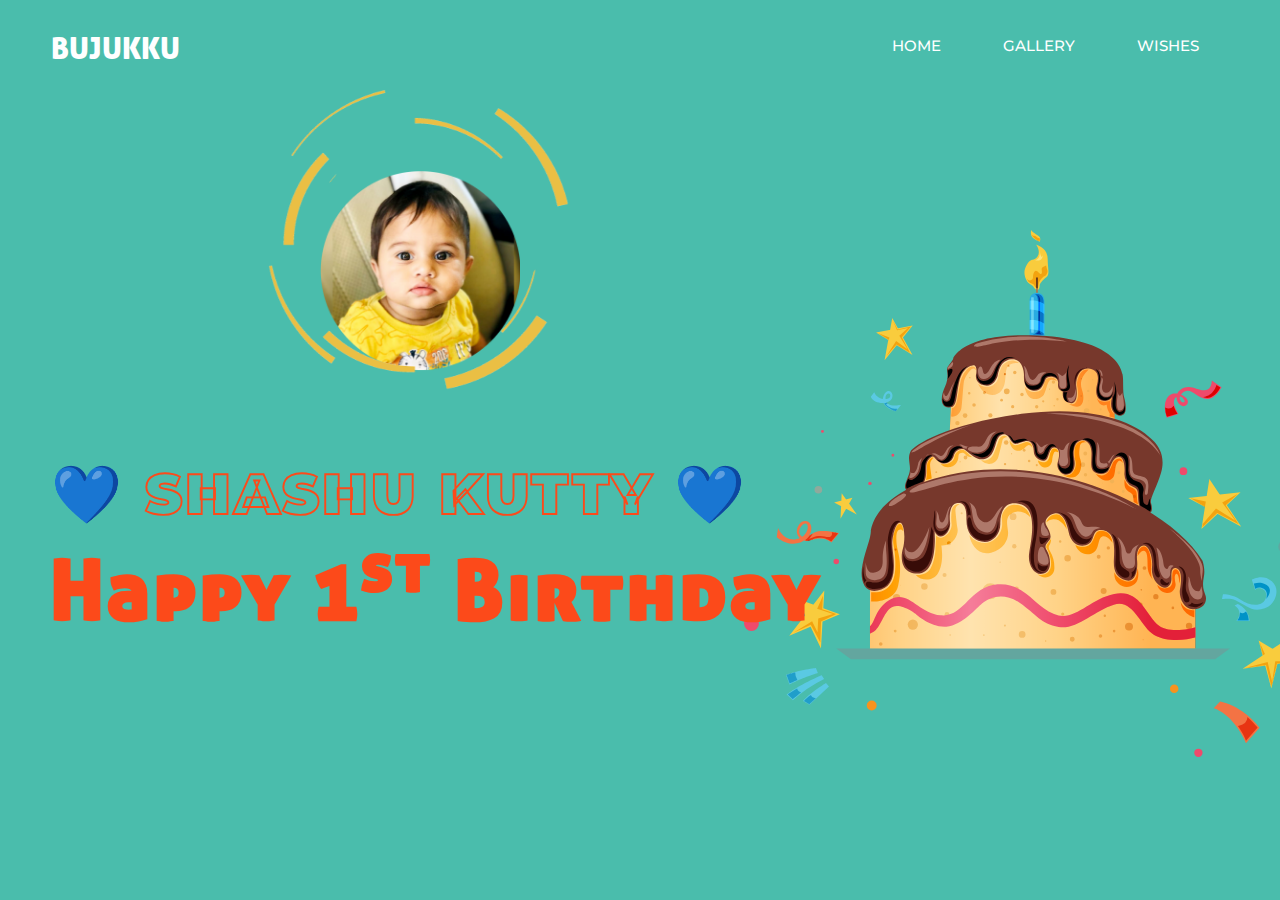
<file: index.html>
<!DOCTYPE html> 
<html lang="en">
<head>
	<meta charset="utf-8">
	<meta name="viewport" content="width=device-width,initial-scale=1">
	<title>HBD MY DEAR BUJUKKU</title>

	<link rel="shortcut icon" href="g.png" type="image/png">
	<meta name="msapplication-TileColor" content="#da532c">
	<meta name="theme-color" content="#ffffff">
	<!-- <link rel="stylesheet" type="text/css" href="css/bootstrap.min.css"> -->
	<link rel="icon" type="image/x-icon" href="http://example.com/favicon.ico" />



	<link rel="stylesheet" type="text/css" href="css/style.css">
</head>
<body class="main main1">
	<div >
		<header class="head">
			<div class="navgab ">
				<ul class="text" >
					<li class="btn btnmargin" ><a href="aboutus.html">WISHES</a></li>
					<li class="btn" ><a href="gallery.html">GALLERY</a></li>
					<li class="btn" ><a href="index.html">HOME</a></li>
				</ul>
				<a href="index.html" class="logon">

				        <span class="logo" style=" font-family: 'Allerdisplay'; font-size: 30px; ">BUJUKKU</span>
				</a>
			</div>
		</header>
		<div class="jumbo" >
			<div class="mainpic">
				<img src="img/msc.png" width="200px" height="200px">
			</div>
			<!-- <div class="mainpic1"> -->
				<img class="rotate_01  w3-spin" src="img/inner-circle1.png" width="300px" height="300px">
			<!-- </div> -->
			<div class="mainpic2">
				<img class="rotate_02 w3-spin1" src="img/outer-circle.png" width="300px" height="300px">
			</div>
			<div class="cakediv">
				<img class="cakeimg" src="img/Cake.svg">
			</div>
			<div class="bdaytext">
					<h1 class="happy">Happy 1<sup>st</sup> Birthday</h1>
			</div>
			<svg viewbox="0 0 1350 600">
				<text x="4%" y="80%" fill ="transparent" >
			               &#x1F499 SHASHU KUTTY &#x1F499
				</text>
			</svg>
		</div>
		
	</div>
</body>
</html>
</file>
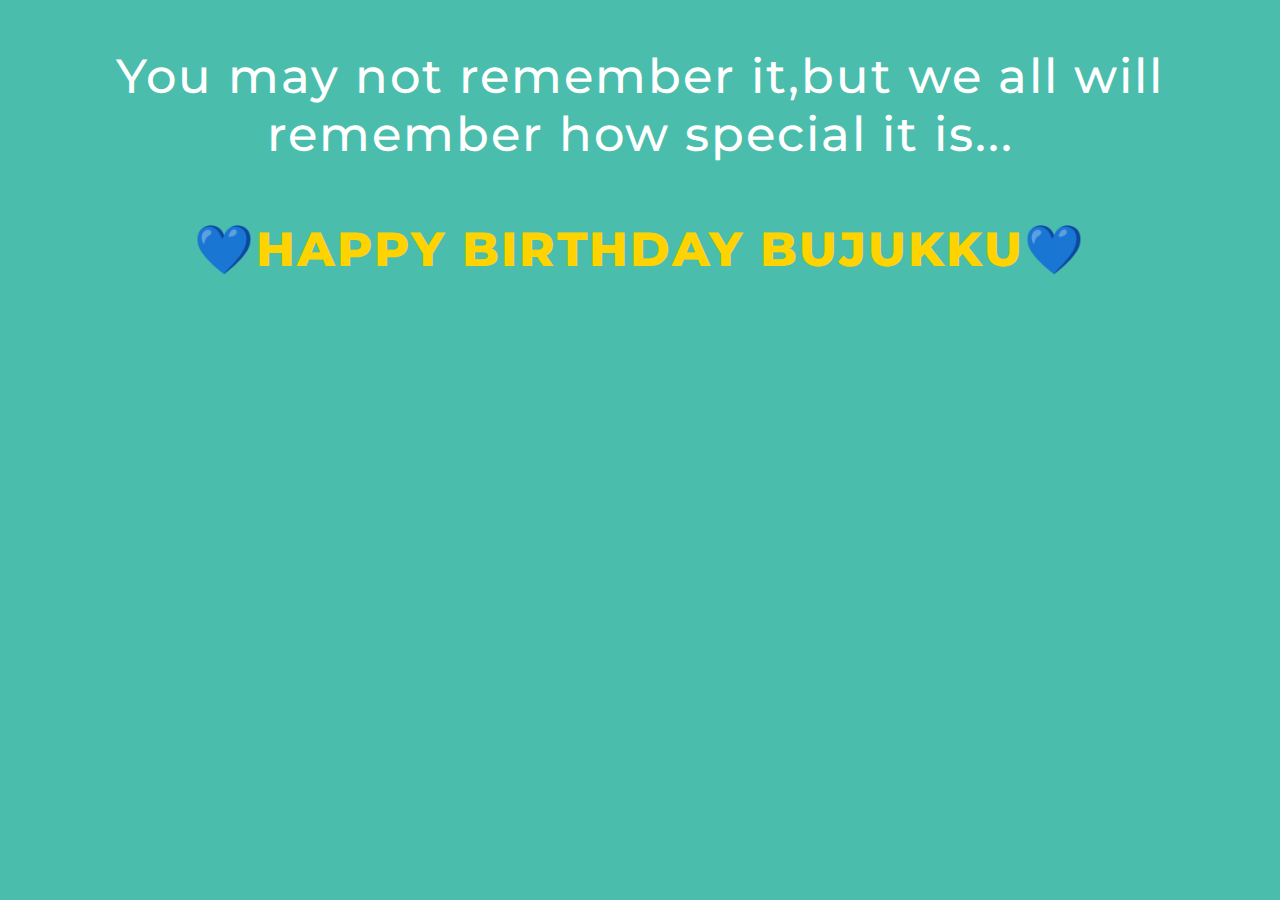
<file: aboutus.html>
<!DOCTYPE html>
<html>
<head>
	<title>WISHES</title>
	<link rel="shortcut icon" href="g.png" type="image/png">
	<link rel="stylesheet" type="text/css" href="css/bootstrap.min.css">
	<link rel="stylesheet" type="text/css" href="css/style.css">
</head>
<body>
<div class="idonno" >
	<br><br>
	<h1 class="title text-center"style="color:white;font-weight:500;">
		You may not remember it,but we all will remember how special it is...
		<br><br>
			<span style="color:#ffd300;font-weight:800;">&#x1F499;HAPPY BIRTHDAY BUJUKKU&#x1F499;
	</h1>
	<br><br>
</div>
</body>
</html>
</file>
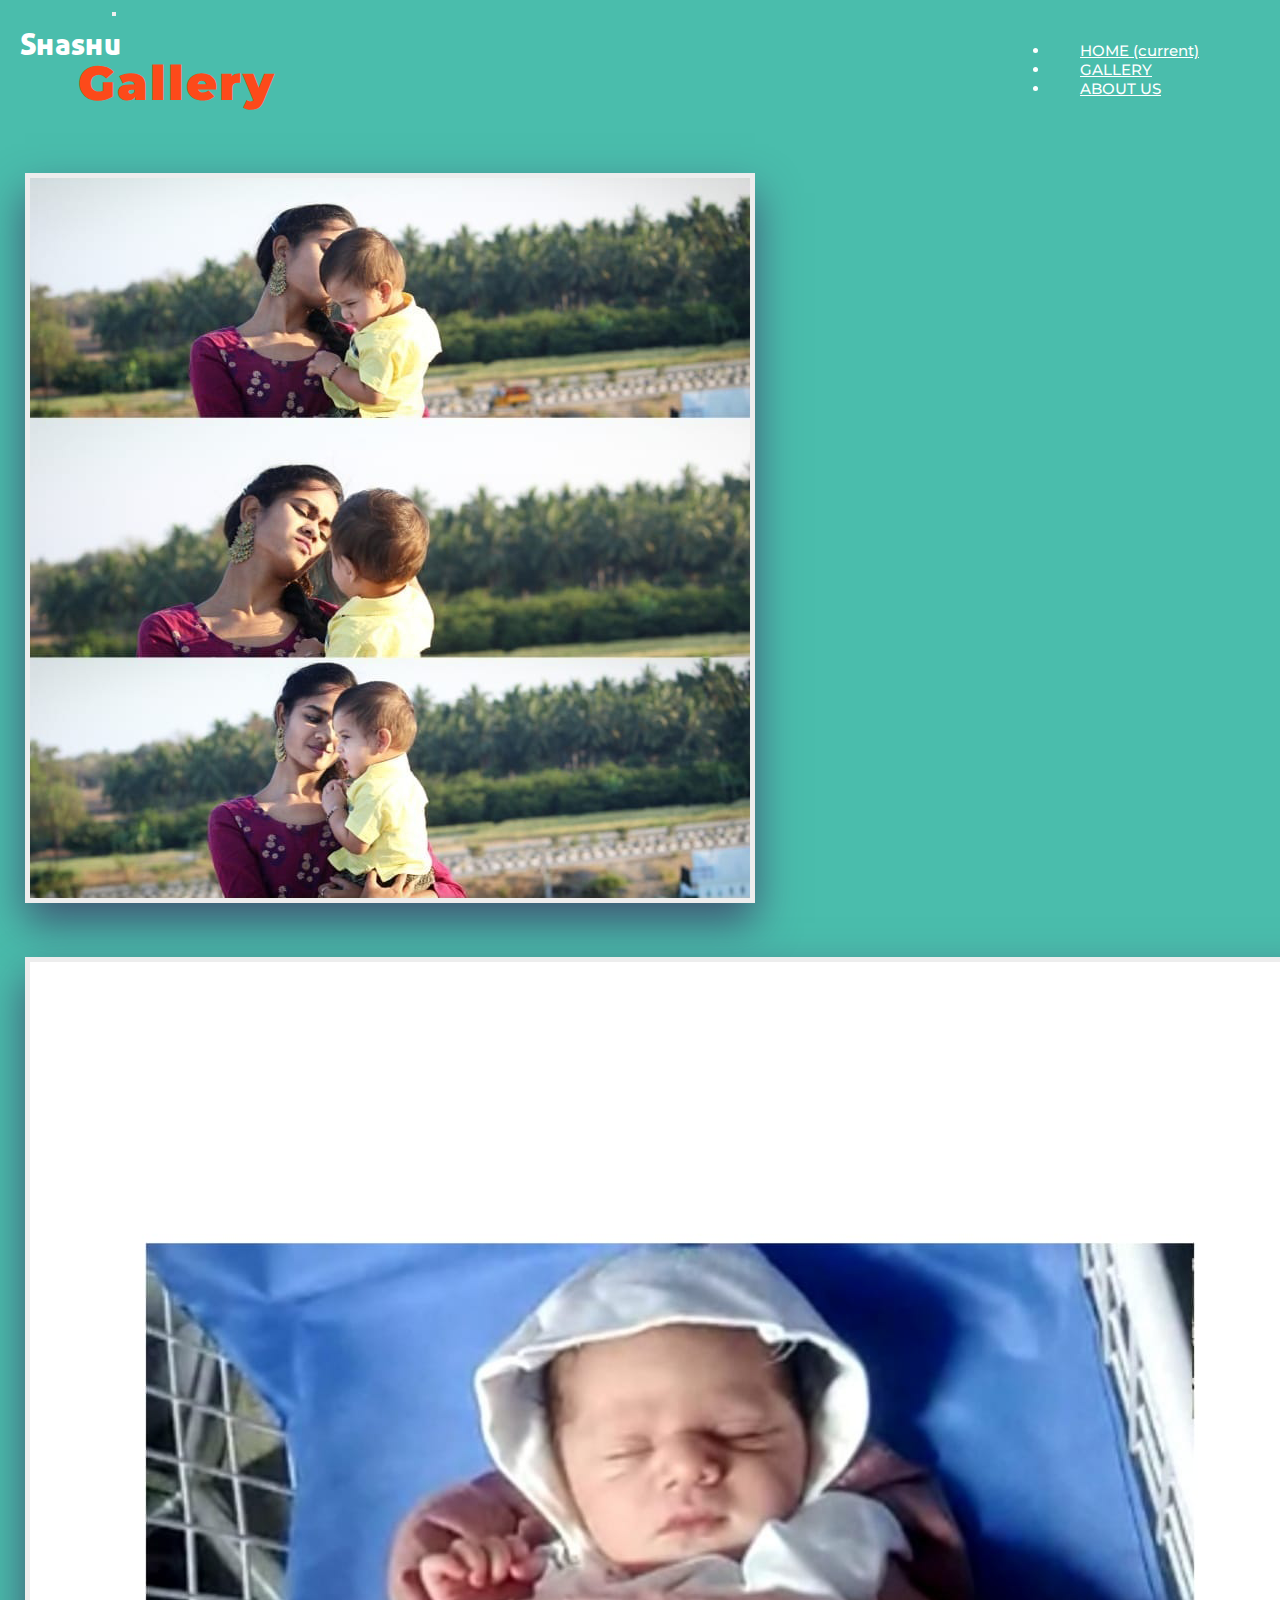
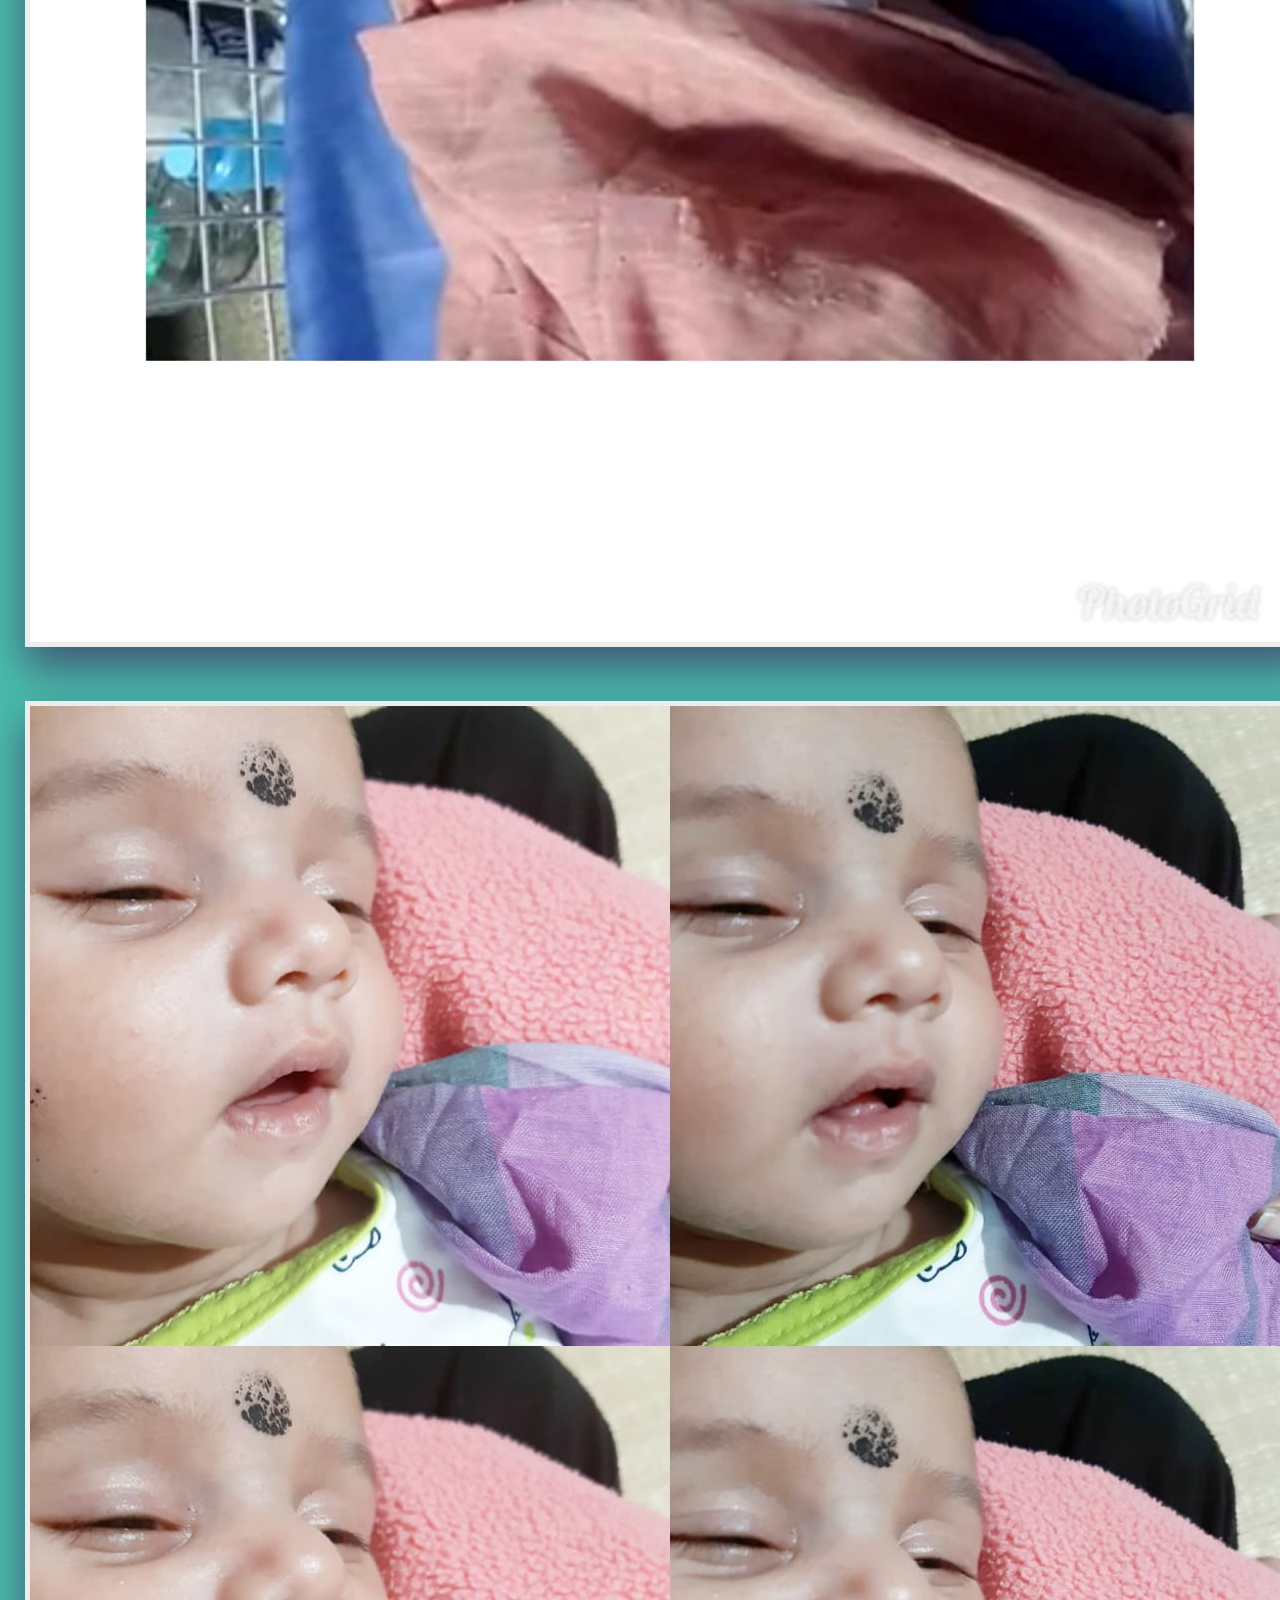
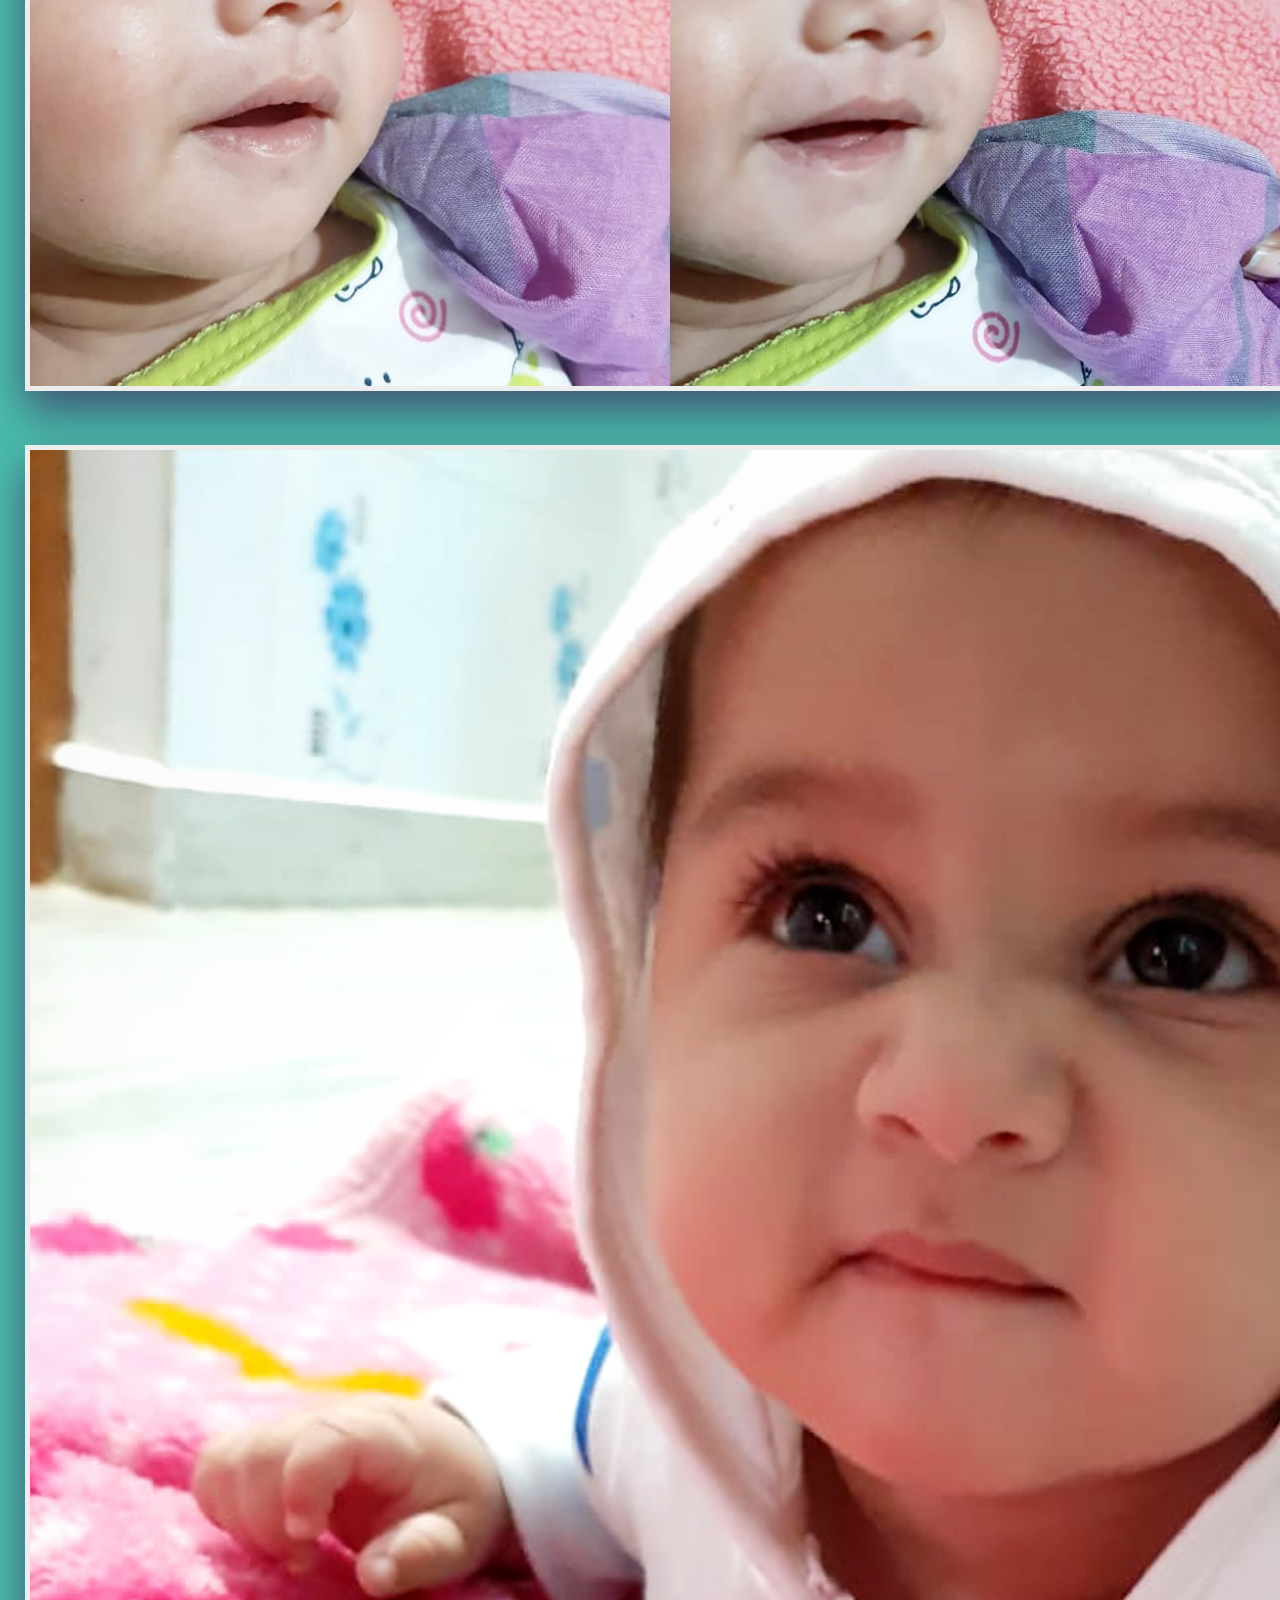
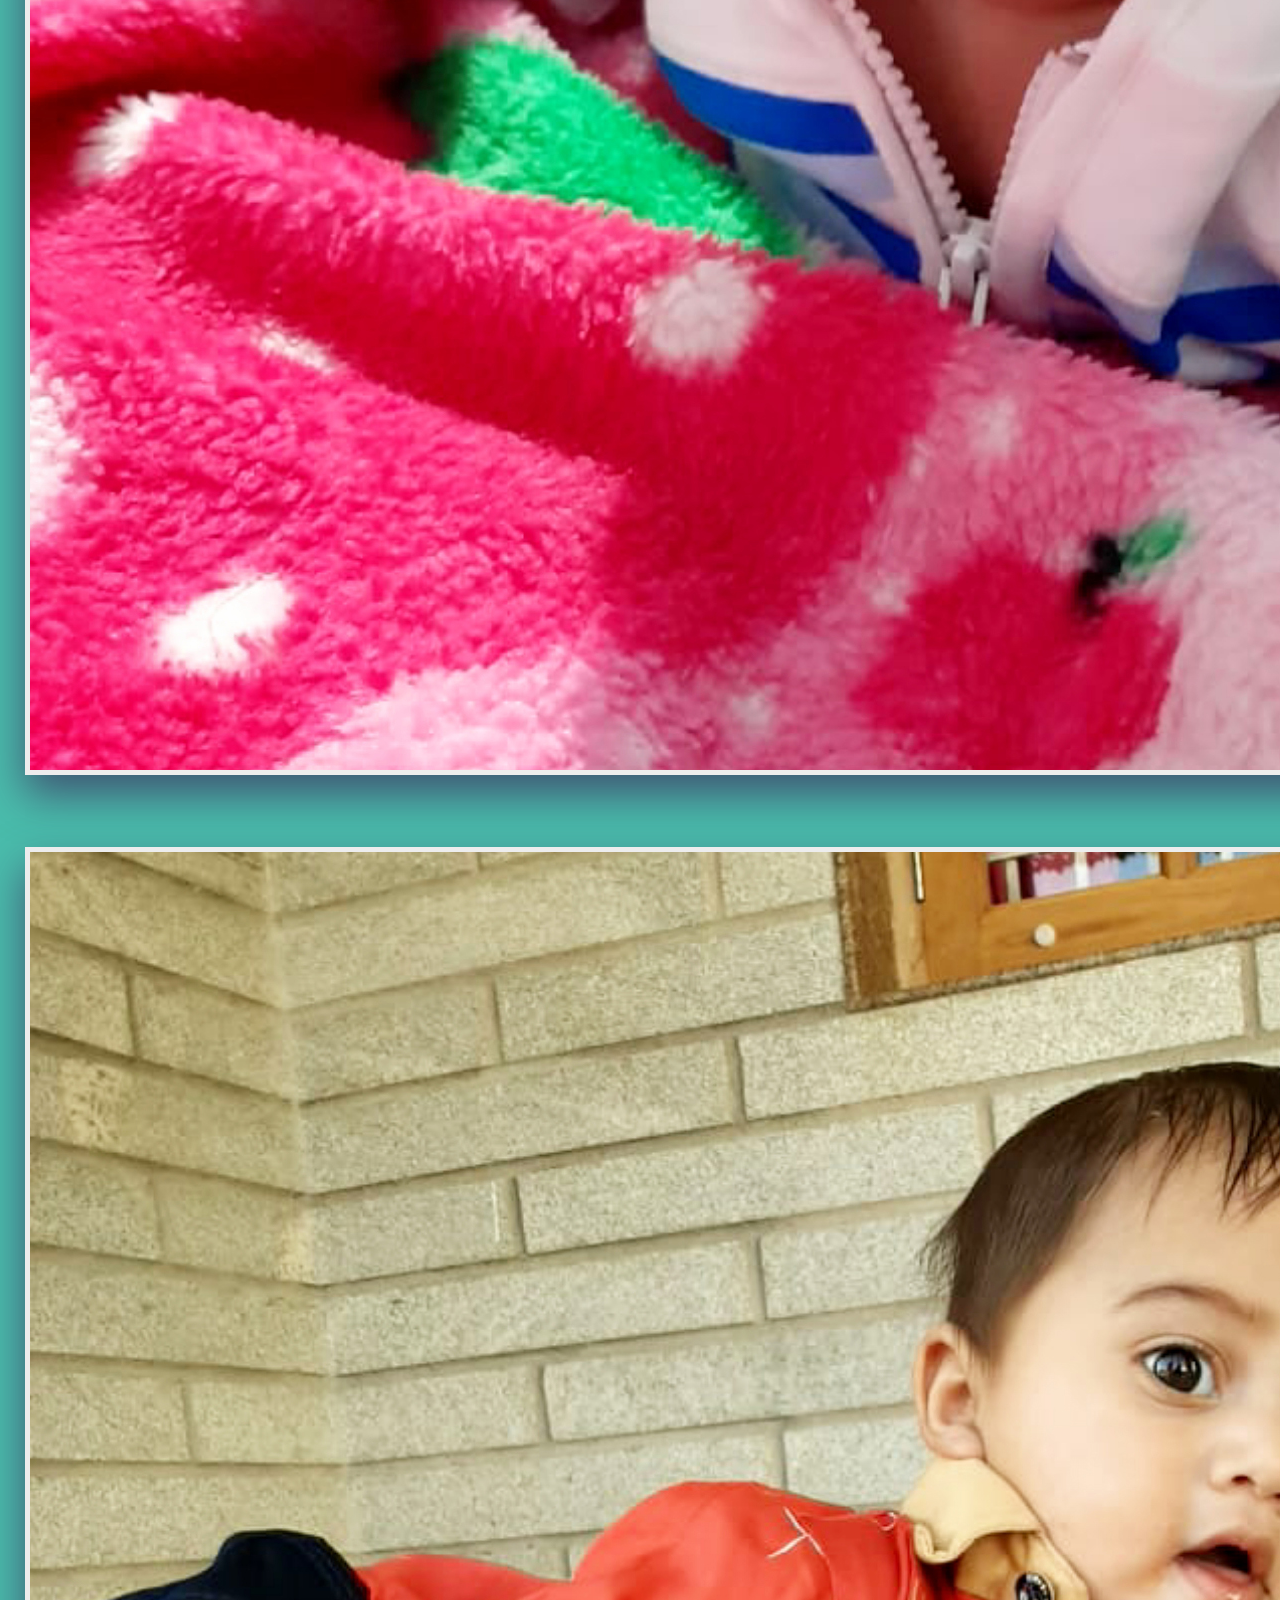
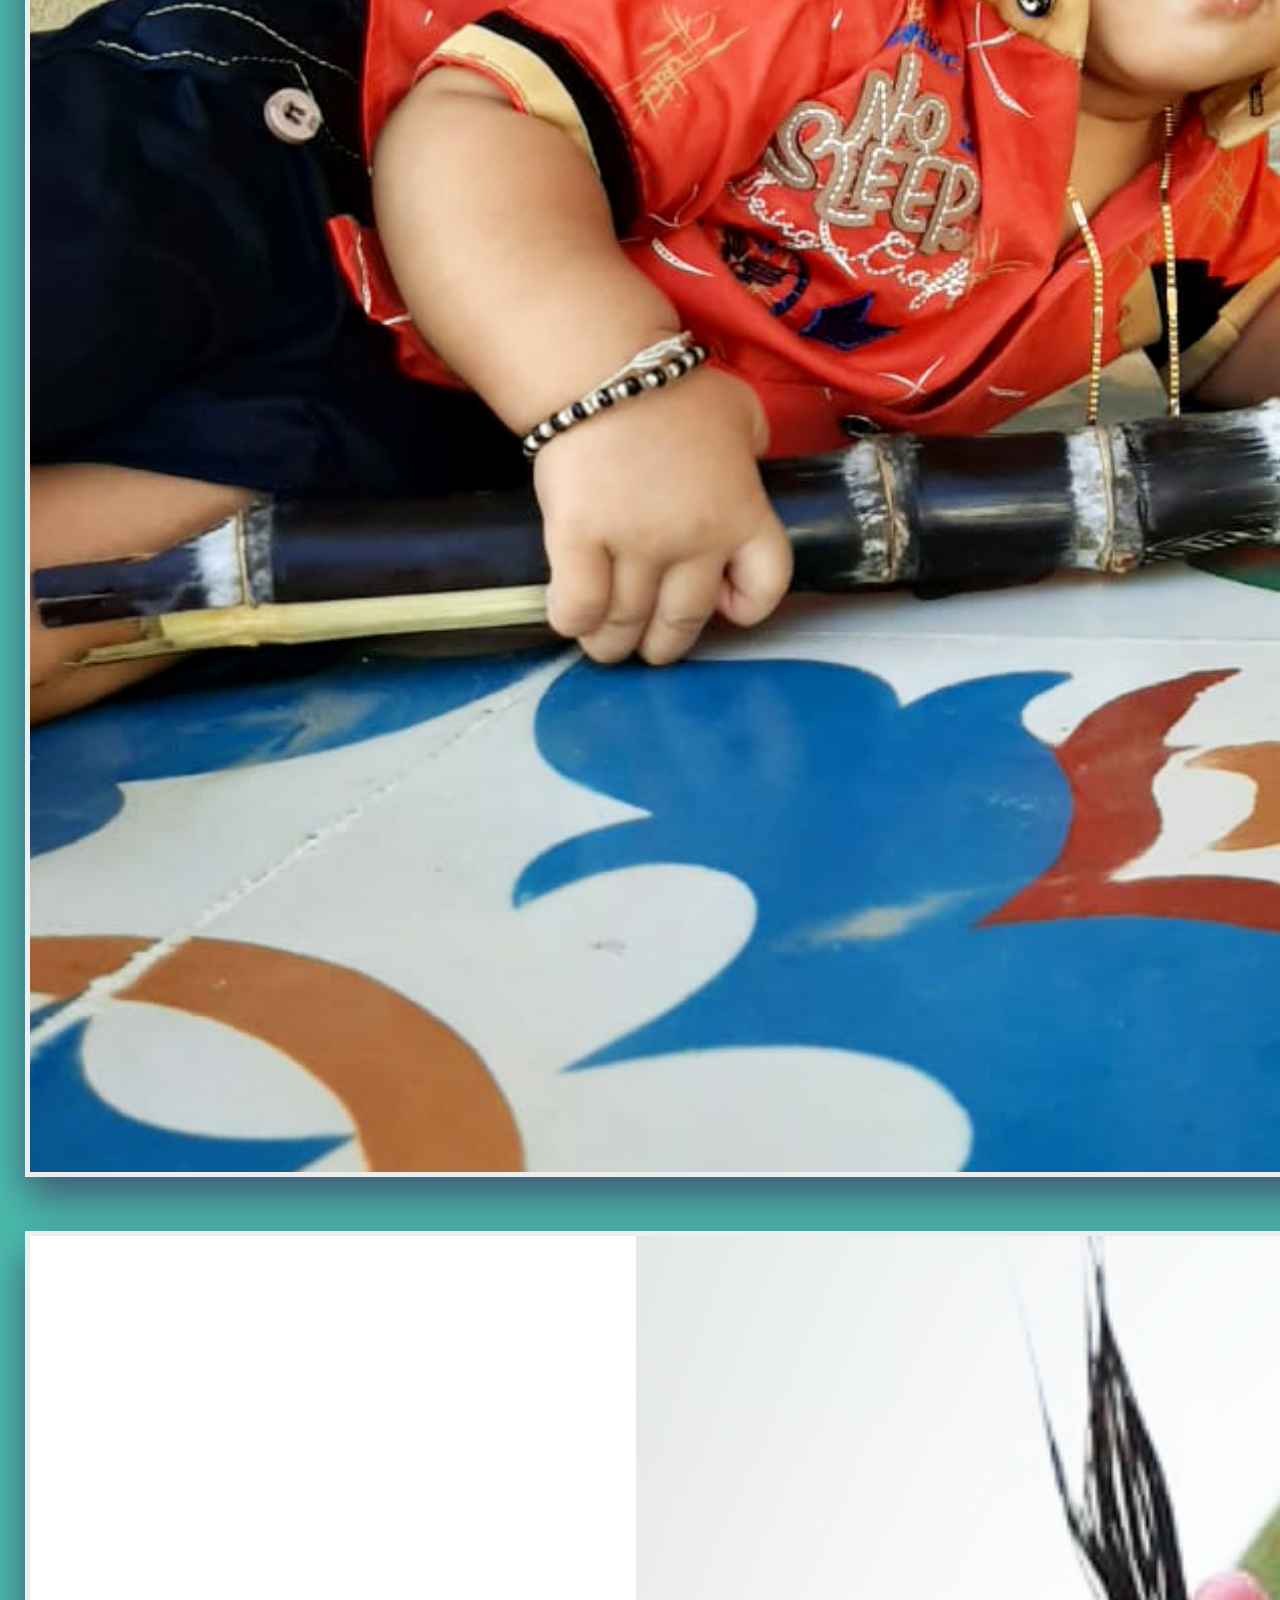
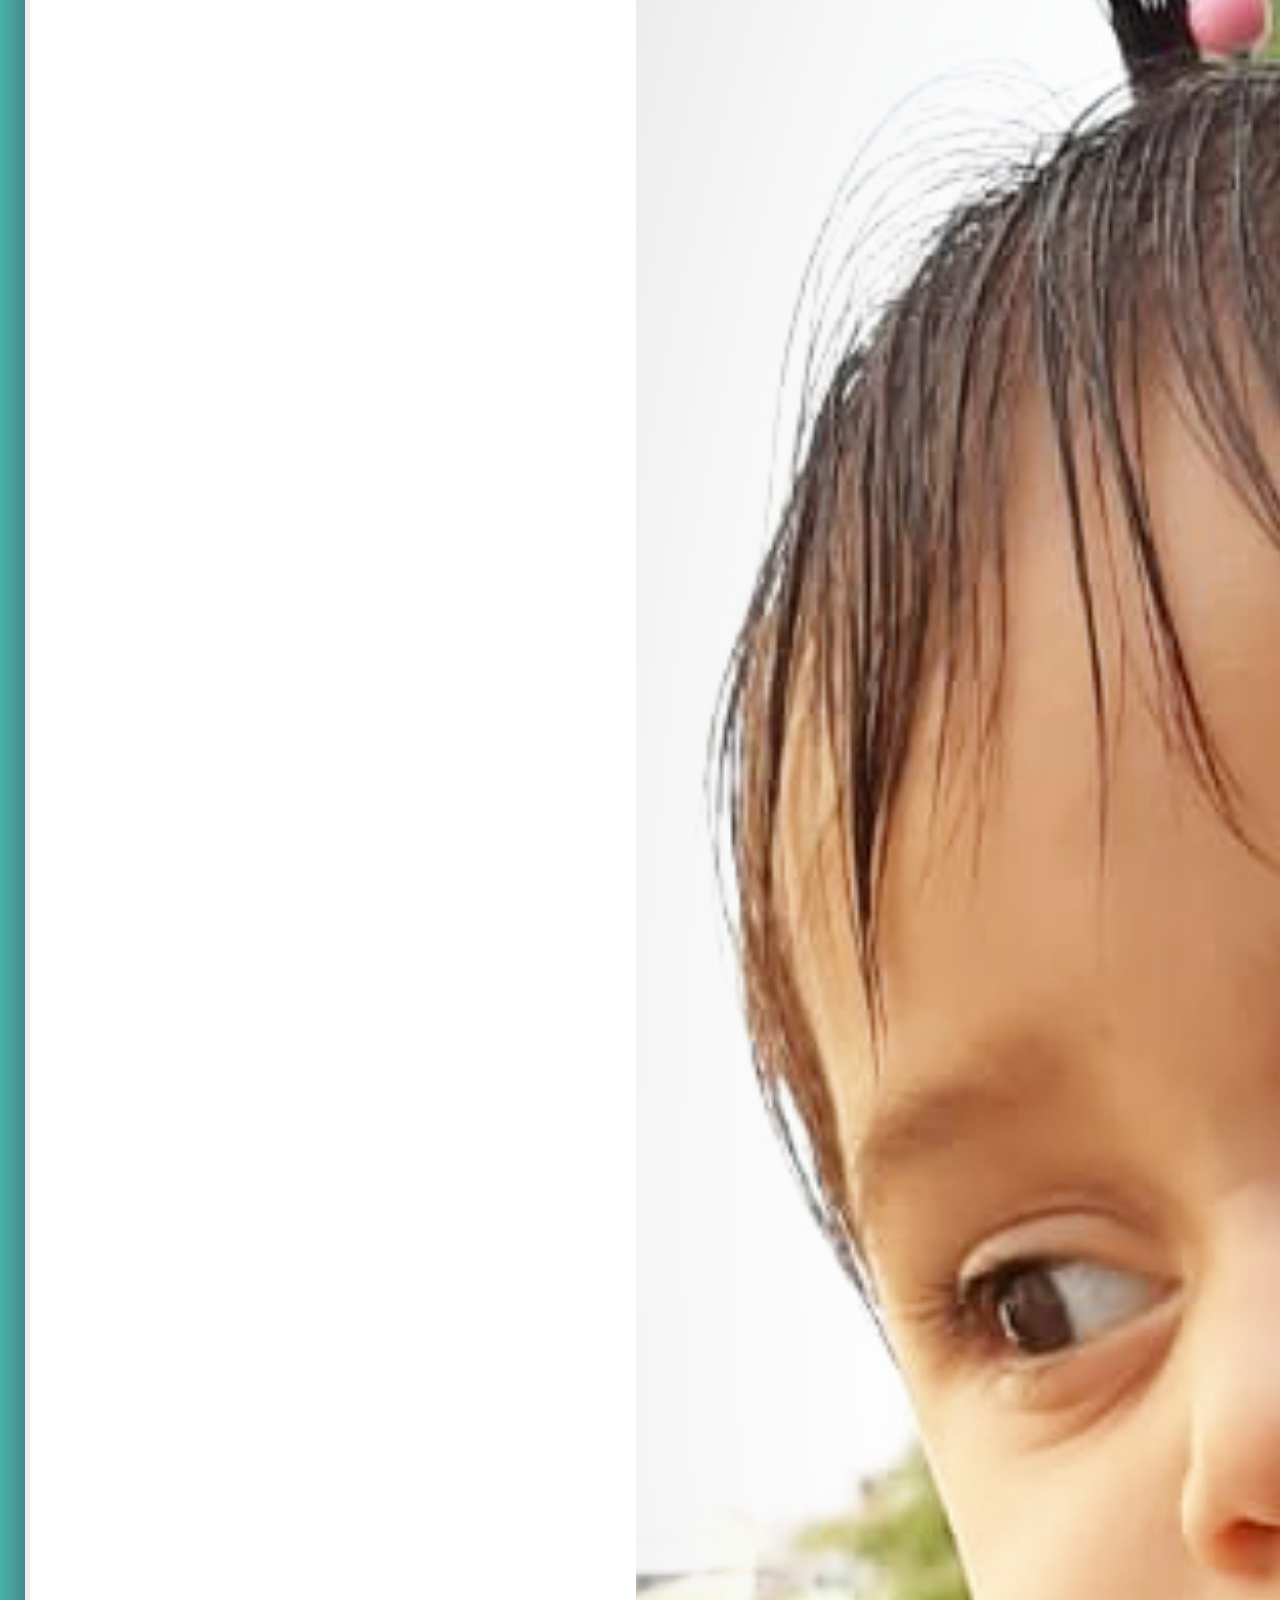
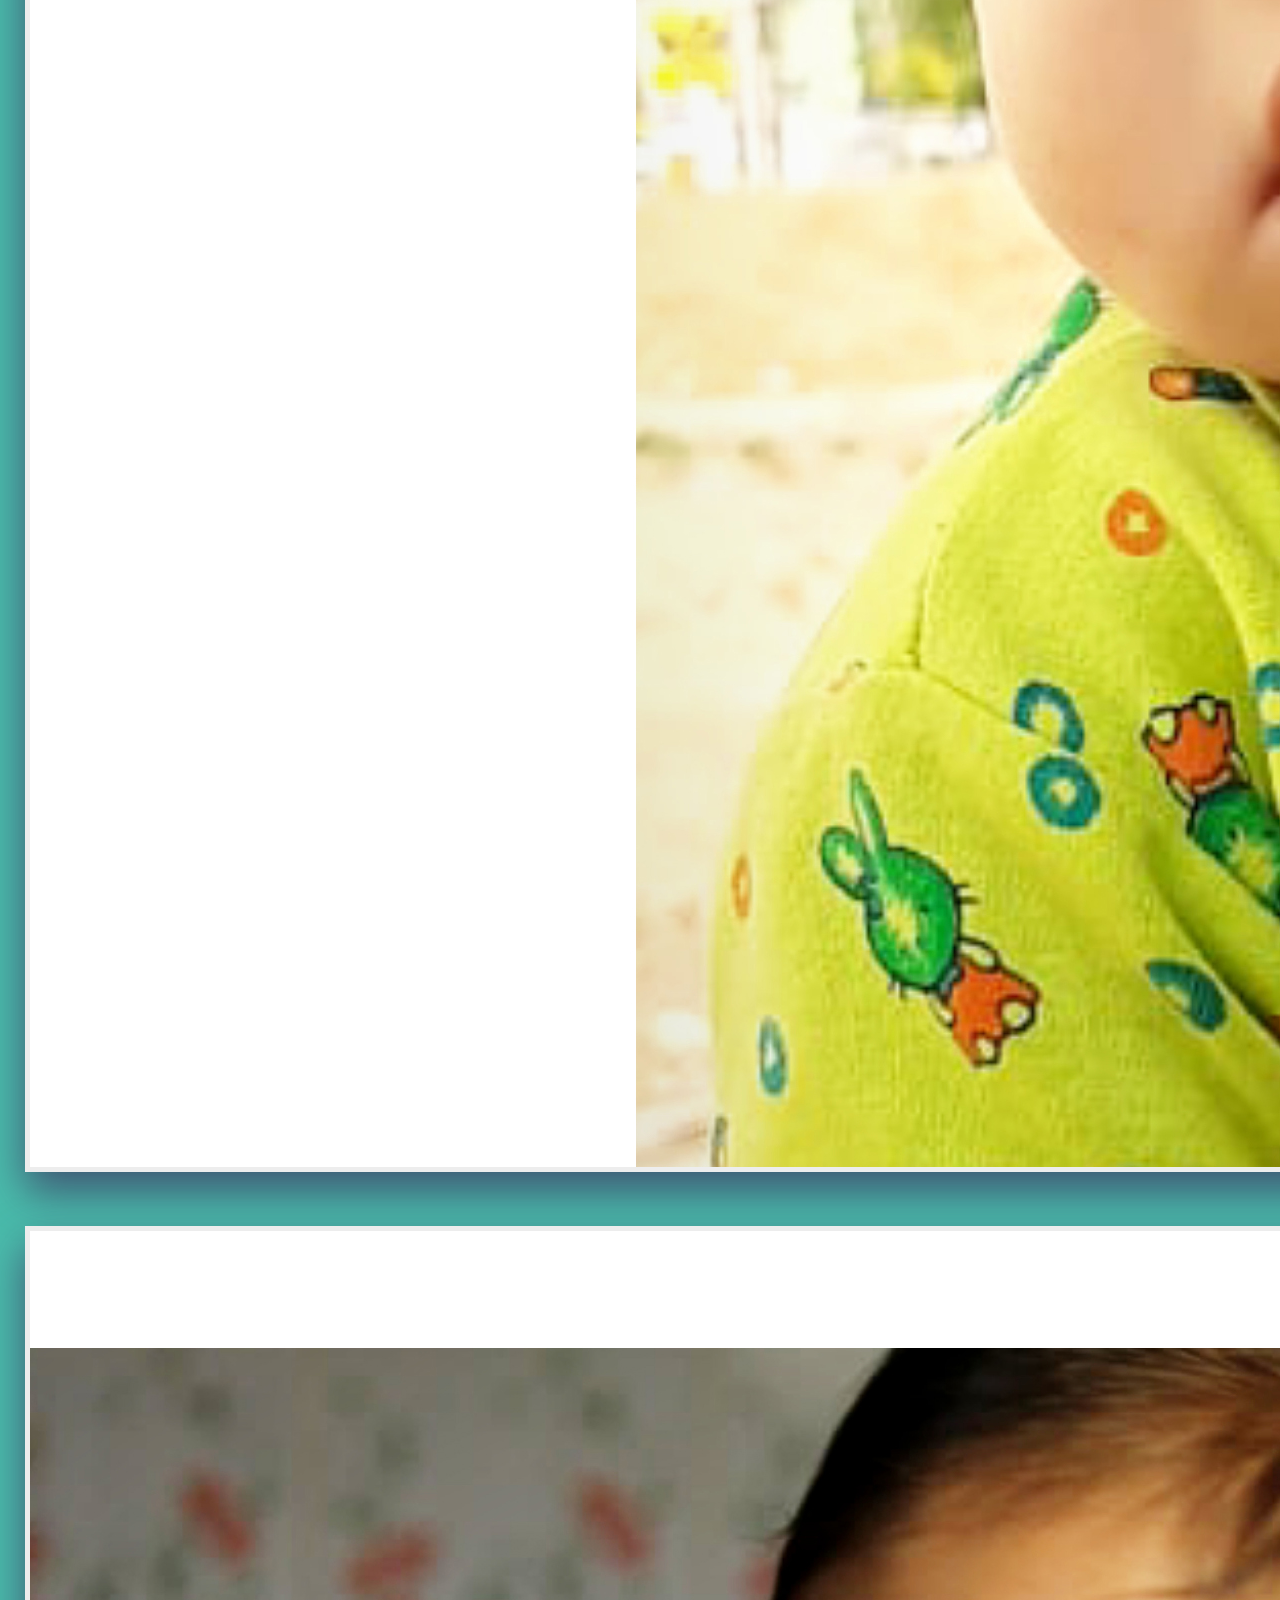
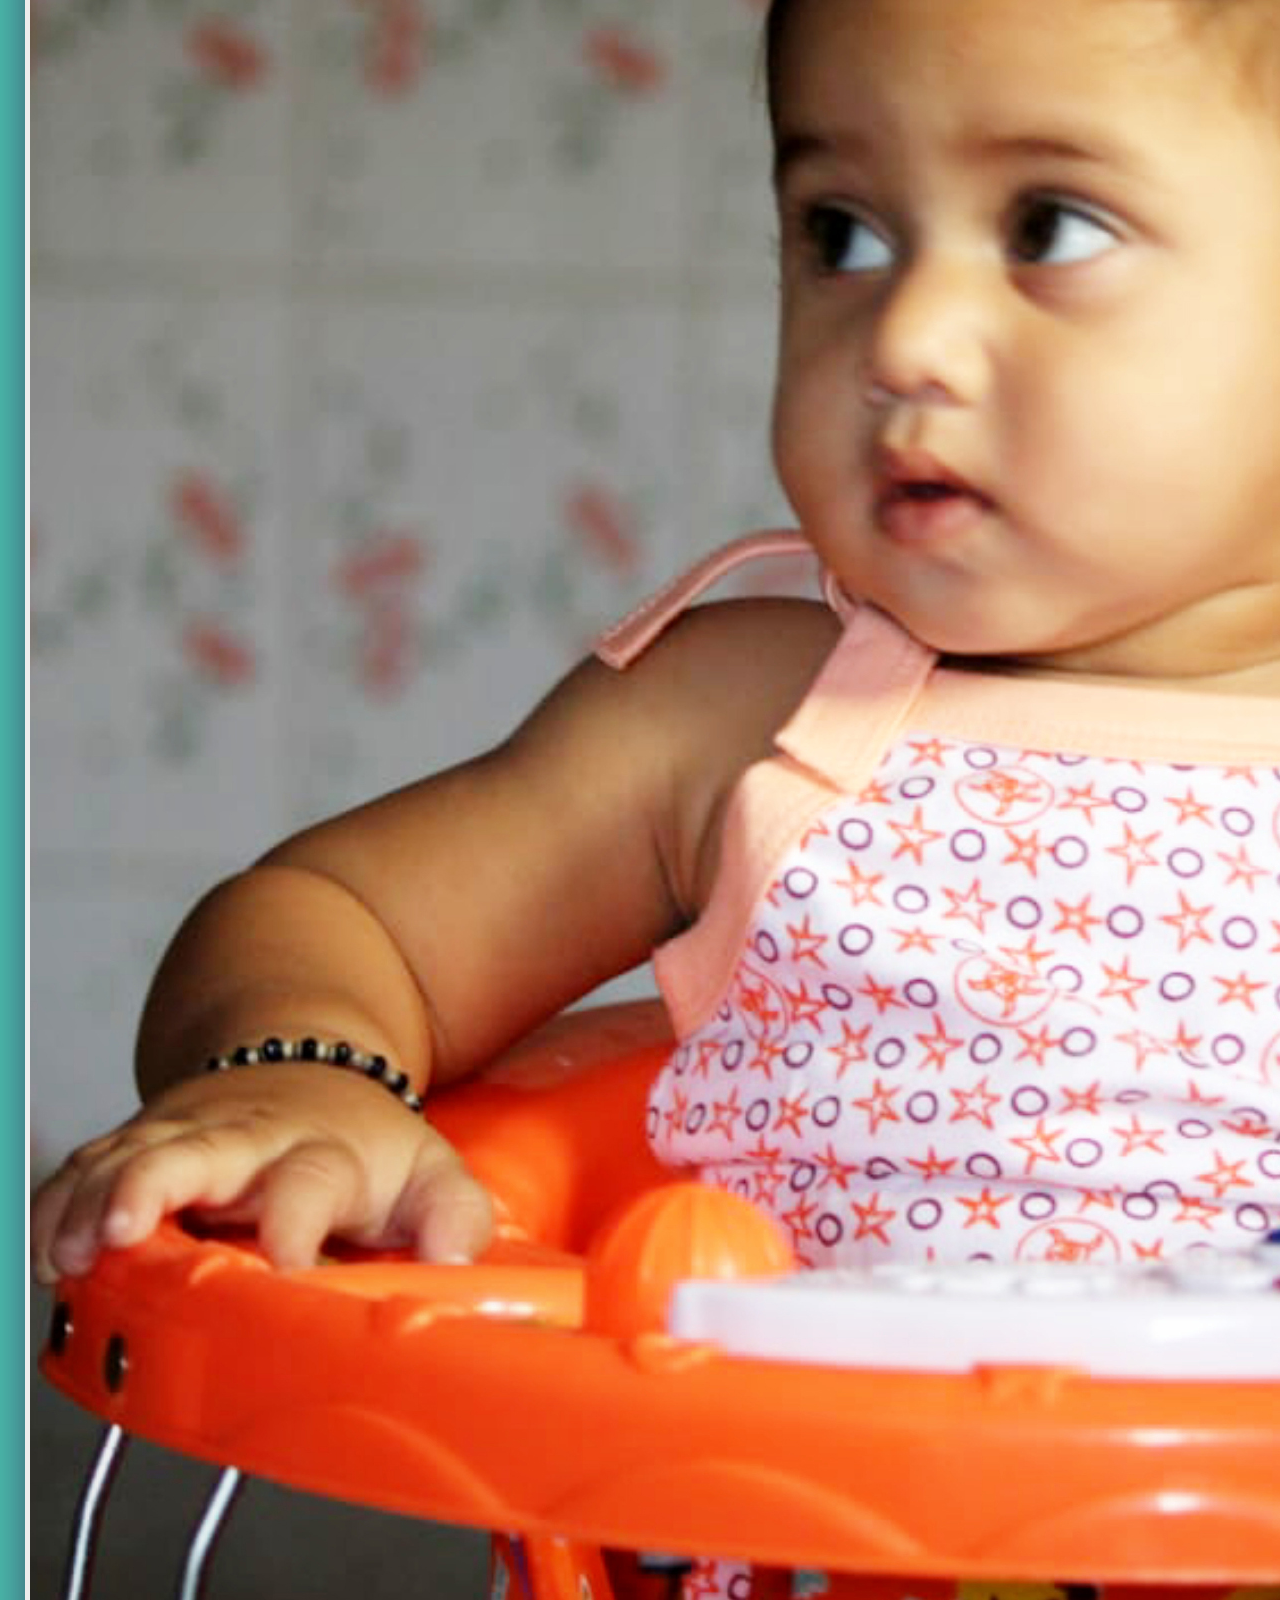
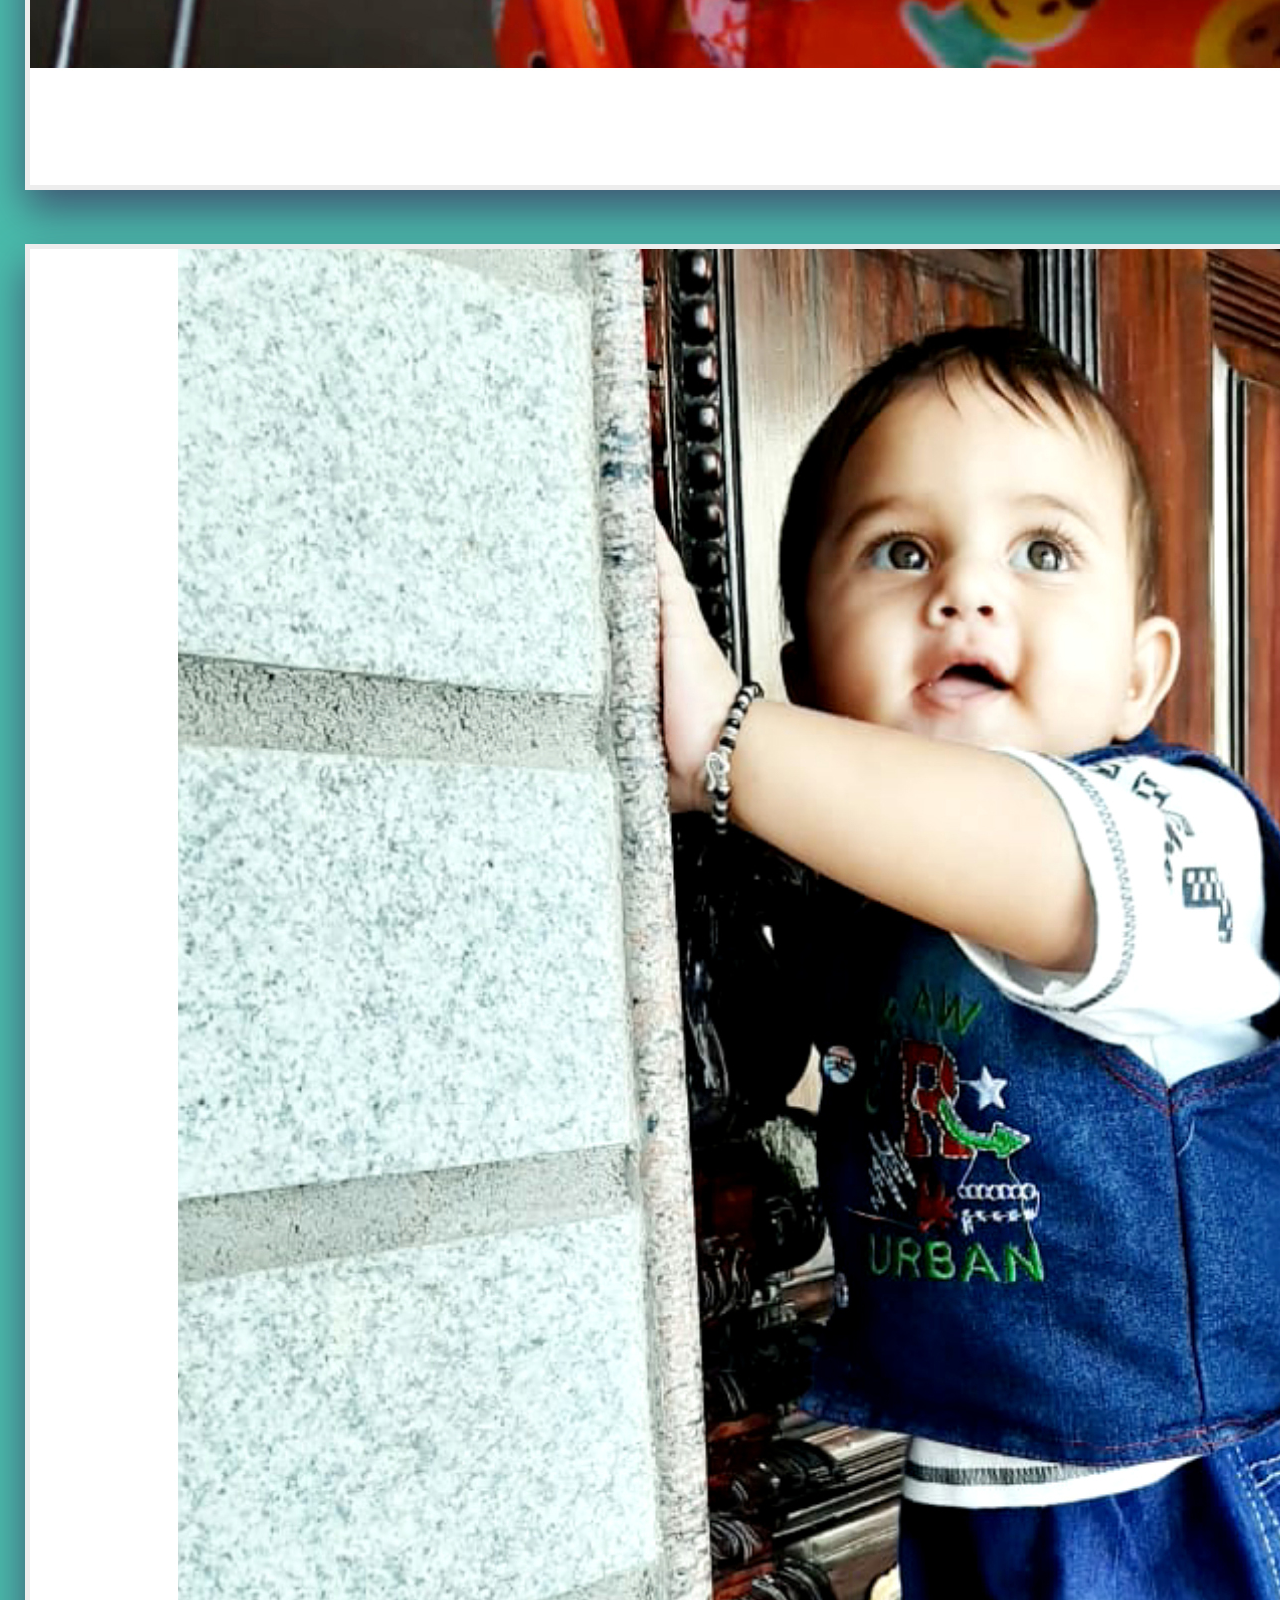
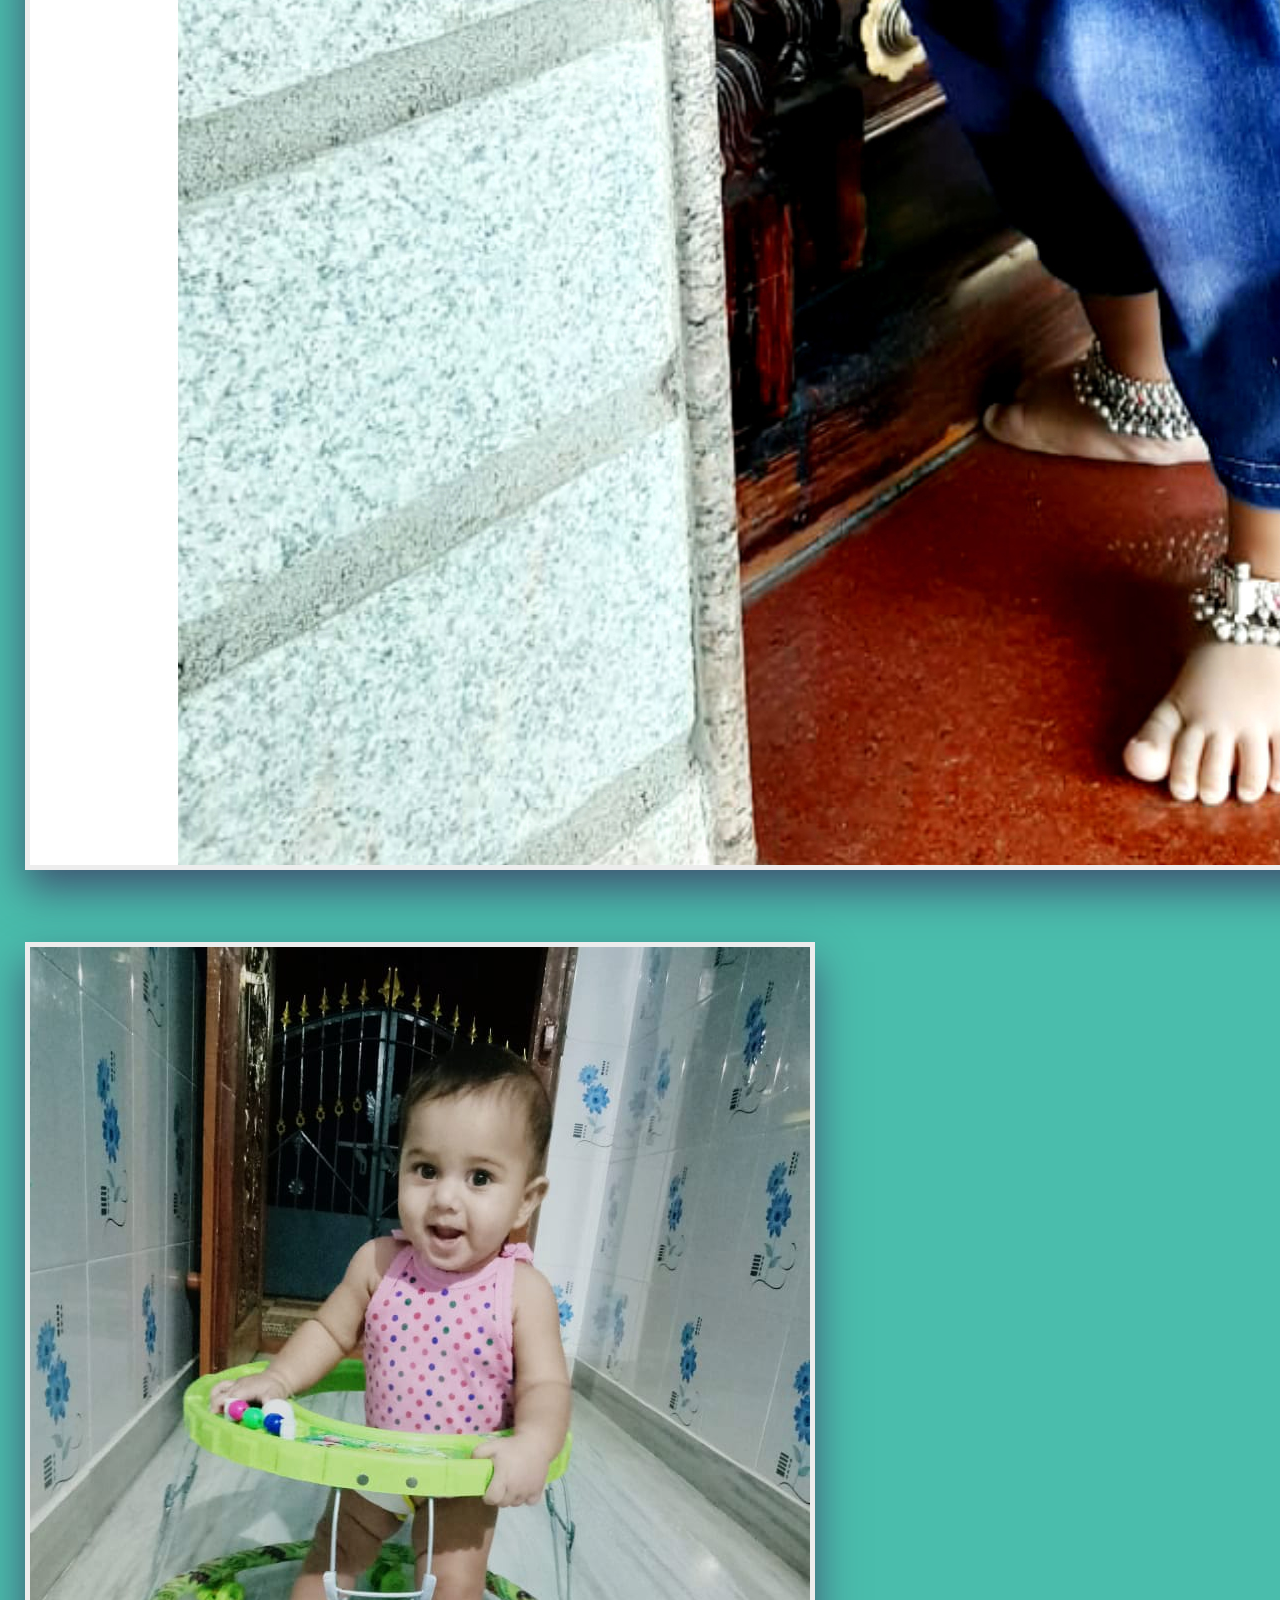
<file: gallery.html>
<!DOCTYPE html>
<html>
<head>
	<title>SHASHU'S GALLERY</title>
	<meta charset="utf-8">
	<meta name="viewport" content="width=device-width,initial-scale=1">
	<link rel="shortcut icon" href="favicon.ico?v=<?php echo filemtime('favicon.ico') ?>" />
	<link rel="shortcut icon" href="g.png" type="image/png">
	<meta name="msapplication-TileColor" content="#da532c">
	<meta name="theme-color" content="#ffffff">
	<link rel="stylesheet" href="https://stackpath.bootstrapcdn.com/bootstrap/4.5.0/css/bootstrap.min.css" integrity="sha384-9aIt2nRpC12Uk9gS9baDl411NQApFmC26EwAOH8WgZl5MYYxFfc+NcPb1dKGj7Sk" crossorigin="anonymous">
	<script src="https://code.jquery.com/jquery-3.5.1.slim.min.js" integrity="sha384-DfXdz2htPH0lsSSs5nCTpuj/zy4C+OGpamoFVy38MVBnE+IbbVYUew+OrCXaRkfj" crossorigin="anonymous"></script>
	<script src="https://cdn.jsdelivr.net/npm/popper.js@1.16.0/dist/umd/popper.min.js" integrity="sha384-Q6E9RHvbIyZFJoft+2mJbHaEWldlvI9IOYy5n3zV9zzTtmI3UksdQRVvoxMfooAo" crossorigin="anonymous"></script>
	<script src="https://stackpath.bootstrapcdn.com/bootstrap/4.5.0/js/bootstrap.min.js" integrity="sha384-OgVRvuATP1z7JjHLkuOU7Xw704+h835Lr+6QL9UvYjZE3Ipu6Tp75j7Bh/kR0JKI" crossorigin="anonymous"></script>
	<link rel="stylesheet" type="text/css" href="css/style.css">
        
</head>
<body class="main">
	
		<nav class="navbar navbar-expand-lg navbar-light bg-light">
		  <a class="navbar-brand" href="index.html">
		    <span class="logo" style=" font-family: 'Allerdisplay'; font-size: 30px;color: white; ">Shashu</span>
		  </a>

		  <button class="navbar-toggler" type="button" data-toggle="collapse" data-target="#navbarNav" aria-controls="navbarNav" aria-expanded="false" aria-label="Toggle navigation">
		    <span class="navbar-toggler-icon"></span>
		  </button>

		  <div class="collapse navalign navbar-collapse" id="navbarNav">
		    <ul class="navbar-nav">
		      <li class="nav-item ">
		        <a class="nav-link" href="index.html">HOME <span class="sr-only">(current)</span></a>
		      </li>
		      <li class="nav-item active">
		        <a class="nav-link" href="gallery.html">GALLERY</a>
		      </li>
		      <li class="nav-item">
		        <a class="nav-link" href="aboutus.html">ABOUT US</a>
		      </li>
		    </ul>
		  </div>
		</nav>
	<div class="idonno" ><br><br>
		<h1 class="title text-center">
			Gallery
		</h1>
		<br><br>	
	</div>
	<div class="container" >
		<div class="row" >
			<div class="col-lg-3 col-md-3 col-sm-3 col-12 imghover" >
				<img src="img/1.jpg" class="img-fluid">
			</div>
			<div class="col-lg-3 col-md-3 col-sm-3 col-12 imghover" >
				<img src="img/1a.jpg" class="img-fluid">
			</div>
			<div class="col-lg-3 col-md-3 col-sm-3 col-12 imghover" >
				<img src="img/2.jpg" class="img-fluid">
			</div>
			<div class="col-lg-3 col-md-3 col-sm-3 col-12 imghover" >
				<img src="img/3.jpg" class="img-fluid">
			</div>
		</div><br>
		<div class="row" >
			<div class="col-lg-3 col-md-3 col-sm-3 col-12 imghover " >
				<img src="img/4.jpg" class="img-fluid">
			</div>
			<div class="col-lg-3 col-md-3 col-sm-3 col-12 imghover" >
				<img src="img/5.jpg" class="img-fluid">
			</div>
			<div class="col-lg-3 col-md-3 col-sm-3 col-12 imghover" >
				<img src="img/6.jpg" class="img-fluid">
			</div>
			<div class="col-lg-3 col-md-3 col-sm-3 col-12 imghover" >
				<img src="img/7.jpg" class="img-fluid">
			</div>
		</div><br>
		<div class="row" >
			<div class="col-lg-3 col-md-3 col-sm-3 col-12 imghover" >
				<img src="img/8.jpg" class="img-fluid">
			</div>
			<div class="col-lg-3 col-md-3 col-sm-3 col-12 imghover" >
				<img src="img/9.jpg" class="img-fluid">
			</div>
			<div class="col-lg-3 col-md-3 col-sm-3 col-12 imghover" >
				<img src="img/10.jpg" class="img-fluid">
			</div>
			<div class="col-lg-3 col-md-3 col-sm-3 col-12 imghover" >
				<img src="img/11.jpg" class="img-fluid">
			</div>
		</div><br>
		<div class="row" >
			<div class="col-lg-3 col-md-3 col-sm-3 col-12 imghover " >
				<img src="img/12.jpg" class="img-fluid">
			</div>
			<div class="col-lg-3 col-md-3 col-sm-3 col-12 imghover" >
				<img src="img/13.jpg" class="img-fluid">
			</div>
			<div class="col-lg-3 col-md-3 col-sm-3 col-12 imghover" >
				<img src="img/14.jpg" class="img-fluid">
			</div>
			<div class="col-lg-3 col-md-3 col-sm-3 col-12 imghover" >
				<img src="img/15.jpg" class="img-fluid">
			</div>                                                                                                                                       </div><br>
	</div>
	<div class="container-fluid feet">
		<div class="rowf">
			<div class="foot">
				<h3 class="text-center ">Designed by VICHU</h3>
			</div>	
		</div>	
	</div>
</body>
</html>
</file>
<file: css/style.css>
@import url('https://fonts.googleapis.com/css2?family=Montserrat:ital,wght@0,100;0,200;0,300;0,400;0,500;0,600;0,700;0,800;0,900;1,100;1,200;1,300;1,400;1,500;1,600;1,700;1,800;1,900&display=swap');
@import url('https://fonts.googleapis.com/css2?family=Montserrat:wght@900&family=Roboto:wght@900&display=swap');
@font-face {    
    font-family: Allerdisplay;
    src: url(../font/AllerDisplay.ttf);
}
* {
    margin: 0;
    padding: 0;
}

body {
    background-color: #4abdac;

}
.main1{
overflow : hidden;
}
.main::-webkit-scrollbar{
    display: none;
}
/* header {
    background-image: url(../img/Chittu.jpg);
    height: 90vh;
    background-size: cover;
    background-position: center;
} */

.head header{
    width: 100%;
    height: 70px;
    float: right;
}

.navgab li {
    list-style-type: none;
}

.navgab a {
    color:white;
    float: right;
    text-decoration: none;
    font-family: 'Montserrat',sans-serif;
    padding: 3px 30px;
    /* display: inline-block; */
    border: 1px solid transparent;
    transition: 0.6s ease;
    font-size: 15px;
    font-weight: 500;
}

.text a:hover {
    background-color: #f7b733;
    color: #fff;
}

.logo {
    /* margin-top: 25px; */
    float: left;
    width: 58px;
    height: auto;
    margin-left: 20px;
    margin-top: 25px;
}

.btn a {
    margin-top: 32px;
}   
/* .jumbo {
    position: absolute;
} */

.cakediv {
    position: absolute;
    left: 62%;
    width: 550px;
    top: 20%;
    height: auto;
}

.cakeimg {
    width: 100%;
    float: right;
    padding: 50px;
    scroll-behavior: smooth;
}
.btnmargin {
    margin-right: 50px; 
}

.bdaytext {
    position: absolute;
    color: #fc4a1a;
    top: 58%;
    left: 0%;
    padding-left: 50px;
    font-family: 'Allerdisplay';
    font-size: 2.6rem;
    font-weight: 700;
    letter-spacing: 3px;
}
/* <--GALLERY --> */
.gallerytitle {
    font-family: 'Montserrat',sans-serif;
    font-size: 3.0em;
    font-weight: 900;
    color: #fc4a1a;
    position: absolute;
    top: 100%;
    left: 50px;
    letter-spacing: 2px;
}

.photo {
    width: inherit;
    height: auto;
    border: 8px solid #ededed;
    float: left;
    position: relative;
    margin: 0 30px 0 0 ;
    display: grid;
	grid-template-columns: auto; /*i write auto four time because we want four rows*/
	grid-gap: 2vh;
	grid-auto-flow: dense;
}


.photo img{
    width: 250px;
    height: auto; 
    float: left;
}

svg text {
    stroke: #fc4a1a;
    stroke-width: 2.0px;
    font-family: 'Montserrat',sans-serif;
    font-size: 60px;
    font-weight: 900;
    letter-spacing: 3px;
    animation: animateme 5s infinite alternate;
}

@keyframes animateme {
    0%{
        stroke-dasharray: 0 50%;
        stroke-dashoffset: 20%;
    }
    100%{
        stroke-dasharray: 50% 0;
        stroke-dashoffset: 20%; 
    }
}

.logon{
    position: absolute;
    left: 0;
    float: left;
    padding-top: 0px;
}


/* <-- GaLLery --> */

.navbar-brand{
    margin-left: 34px;
    padding-top: 20px;
}

.bg-light {
    background-color: transparent !important;
}

.navalign {
    color:white;
    float: right;
    text-decoration: none;
    font-family: 'Montserrat',sans-serif;
    padding: 3px 50px 3px 0px;
    border: 1px solid transparent;
    transition: 0.6s ease;
    font-size: 15px;
    font-weight: 500;
    position: absolute;
    right: 0;
    top: 37px;
}

.navalign a:hover {
    background-color: #f7b733;
    color: #fff;
}

.nav-link  {
    padding: 0px;
}

.nav-item  {
    padding: 0px 30px 0px 30px;
}
.nav-item a{
    color: white !important;
}

.title {
    font-family: 'Montserrat',sans-serif;
    font-size: 3.0em;
    font-weight: 900;
    color: #fc4a1a;
    letter-spacing: 2px;   
}

.container{
    max-width: 1330px;
}

.imghover{
    padding: 25px;
}

.imghover img {
    box-shadow: 0 20px 40px rgba(59, 43, 91, 0.7);
    /* border: 5px solid #ffb000; */
    border: 5px solid #ededed;
}

.feet{
    background-color: rgb(17, 16, 22);
    height: 60px;
}   

h3{
    position: absolute;
    width: 50%;
    transform: translate(50%,50%);
    color: gray;
    font-size: 1rem;
}

.mainpic{
    position: absolute;
    left: 25%;
    top: 19%;
}

.mainpic1{
    position: absolute;
    left: 22%;
    top: 13%;
}
.rotate_01{
    display: block;
    position: absolute;
    left: 21%;
    top: 11%;
    position: fixed;
    /*-webkit-transition: -webkit-transfrom 1s;*/
}



.mainpic2{
    position: absolute;
    left: 21%;
    top: 10%;
}





.w3-spin{animation:w3-spin 2s infinite linear}@keyframes w3-spin{0%{transform:rotate(0deg)}100%{transform:rotate(359deg)}}

.w3-spin1{animation:w3-spin 2s infinite linear}@keyframes w3-spin1{0%{transform:rotate(0deg)}100%{transform:rotate(359deg)}}


@media(max-width 500px)
{

}
</file>
